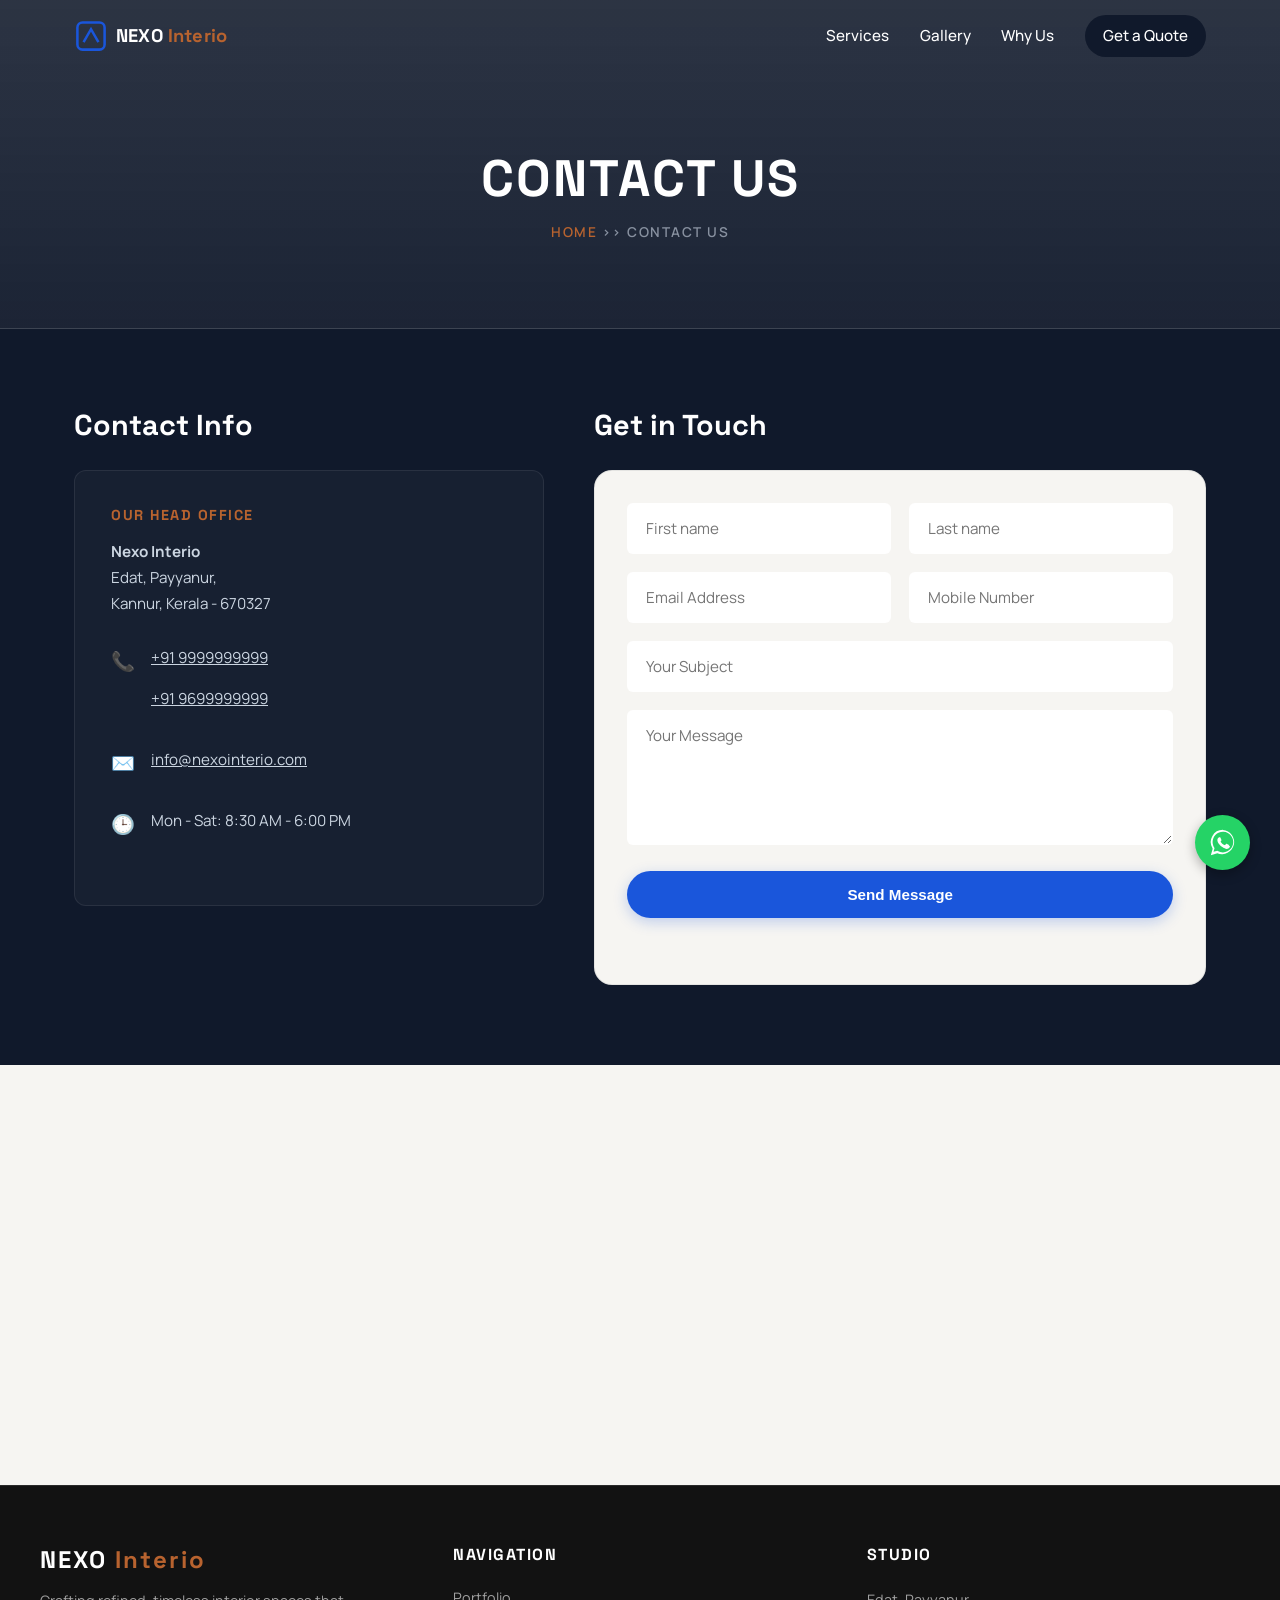
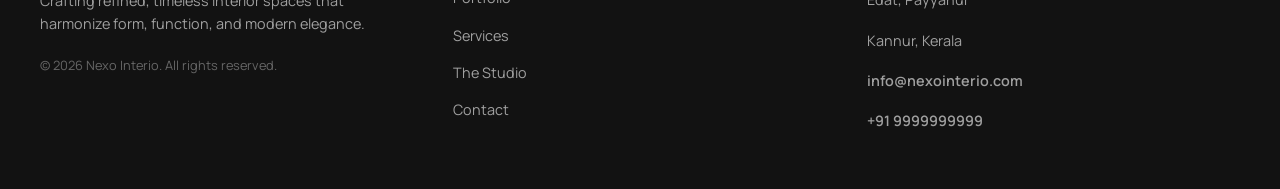
<file: contact.html>
<!DOCTYPE html>
<html lang="en">

<head>
    <meta charset="UTF-8">
    <meta name="viewport" content="width=device-width, initial-scale=1.0">
    <title>Contact Us | Nexo Interio Payyanur</title>
    <meta name="description"
        content="Contact Nexo Interio for modular kitchens, UPVC windows, and bathroom enclosures in Payyanur. Get a free quote today.">

    <link rel="preconnect" href="https://fonts.googleapis.com">
    <link rel="preconnect" href="https://fonts.gstatic.com" crossorigin>
    <link
        href="https://fonts.googleapis.com/css2?family=Archivo:wght@500;700;800&family=Inter:wght@400;500;600&display=swap"
        rel="stylesheet">
    <link rel="stylesheet" href="style.css">
</head>

<body>

    <!-- Site Header -->
    <header class="site-header" id="top">
        <div class="wrap header-inner">
            <a href="index.html" class="brand">
                <span class="brand-mark" aria-hidden="true">
                    <svg viewBox="0 0 40 40" width="34" height="34">
                        <rect x="4" y="4" width="32" height="32" rx="6" fill="none" stroke="currentColor"
                            stroke-width="3" />
                        <path d="M12 26 L20 12 L28 26" fill="none" stroke="currentColor" stroke-width="3"
                            stroke-linecap="square" />
                    </svg>
                </span>
                <span class="brand-word">NEXO <em>Interio</em></span>
            </a>

            <nav class="main-nav" id="mainNav">
                <a href="service.html">Services</a>

                <a href="gallery.html">Gallery</a>
                <a href="index.html#why">Why Us</a>
                <a href="index.html#contact" class="nav-cta">Get a Quote</a>
            </nav>

            <button class="nav-toggle" id="navToggle" aria-label="Open menu" aria-expanded="false">
                <span></span><span></span><span></span>
            </button>
        </div>
    </header>

    <!-- Page Hero Banner -->
    <section class="page-hero">
        <div class="wrap">
            <h1>CONTACT US</h1>
            <p class="breadcrumbs"><a href="index.html">HOME</a> &gt;&gt; <span>CONTACT US</span></p>
        </div>
    </section>

    <!-- Contact Info & Form Section -->
    <section class="contact-section">
        <div class="wrap contact-grid">

            <!-- Left Side: Contact Info -->
            <div class="contact-info reveal-left">
                <h2>Contact Info</h2>
                <div class="info-card">
                    <h3>OUR HEAD OFFICE</h3>
                    <p class="address">
                        <strong>Nexo Interio</strong><br>
                        Edat, Payyanur,<br>
                        Kannur, Kerala - 670327
                    </p>

                    <div class="info-item">
                        <span class="info-icon">📞</span>
                        <div>
                            <p><a href="tel:+919999999999">+91 9999999999</a></p>
                            <p><a href="tel:+919605215554">+91 9699999999</a></p>
                        </div>
                    </div>

                    <div class="info-item">
                        <span class="info-icon">✉️</span>
                        <p><a href="mailto:info@nexointerio.com">info@nexointerio.com</a></p>
                    </div>

                    <div class="info-item">
                        <span class="info-icon">🕒</span>
                        <p>Mon - Sat: 8:30 AM - 6:00 PM</p>
                    </div>
                </div>
            </div>

            <!-- Right Side: Contact Form -->
            <div class="contact-form-wrap reveal-right">
                <h2>Get in Touch</h2>
                <form class="contact-form" id="contactForm">
                    <div class="form-row">
                        <div class="form-group">
                            <input type="text" name="name" placeholder="First name" required>
                        </div>
                        <div class="form-group">
                            <input type="text" name="lastname" placeholder="Last name">
                        </div>
                    </div>

                    <div class="form-row">
                        <div class="form-group">
                            <input type="email" name="email" placeholder="Email Address">
                        </div>
                        <div class="form-group">
                            <input type="tel" name="phone" placeholder="Mobile Number" required>
                        </div>
                    </div>

                    <div class="form-group">
                        <input type="text" name="subject" placeholder="Your Subject">
                    </div>

                    <div class="form-group">
                        <textarea name="message" rows="5" placeholder="Your Message" required></textarea>
                    </div>

                    <button type="submit" class="btn btn-primary">Send Message</button>
                    <p class="form-note" id="formNote"></p>
                </form>
            </div>

        </div>
    </section>

    <!-- Google Map Section -->
    <section class="map-section">
        <iframe
            src="https://www.google.com/maps/embed?pb=!1m18!1m12!1m3!1d3902.392942158913!2d75.1983526!3d12.1002873!2m3!1f0!2f0!3f0!3m2!1i1024!2i768!4f13.1!3m3!1m2!1s0x3ba46cd5d6d9d1ab%3A0x8bb5c721b0722df!2sPayyanur%2C%20Kerala!5e0!3m2!1sen!2sin!4v1700000000000!5m2!1sen!2sin"
            width="100%" height="420" style="border:0;" allowfullscreen="" loading="lazy"
            referrerpolicy="no-referrer-when-downgrade">
        </iframe>
    </section>

    <!-- Site Footer -->
    <footer class="site-footer">
        <div class="footer-container">
            <div class="footer-col brand-col">
                <h3 class="footer-logo">NEXO <span>Interio</span></h3>
                <p class="brand-desc">Crafting refined, timeless interior spaces that harmonize form, function, and
                    modern elegance.</p>
                <p class="copyright">&copy; <span id="year"></span> Nexo Interio. All rights reserved.</p>
            </div>

            <div class="footer-col links-col">
                <h4 class="footer-title">Navigation</h4>
                <ul class="footer-links">
                    <li><a href="gallery.html">Portfolio</a></li>
                    <li><a href="service.html">Services</a></li>
                    <li><a href="index.html#about">The Studio</a></li>
                    <li><a href="contact.html">Contact</a></li>
                </ul>
            </div>

            <div class="footer-col contact-col">
                <h4 class="footer-title">Studio</h4>
                <address class="contact-details">
                    <p>Edat, Payyanur</p>
                    <p>Kannur, Kerala</p>
                    <p class="contact-link"><a href="mailto:info@nexointerio.com">info@nexointerio.com</a></p>
                    <p class="contact-link"><a href="tel:+919999999999">+91 9999999999</a></p>
                </address>
            </div>
        </div>
    </footer>

    <!-- Floating WhatsApp Button -->
    <a href="https://wa.me/919999999999?text=Hello!%20I%20would%20like%20to%20inquire%20about%20your%20services."
        class="whatsapp-float" target="_blank" rel="noopener noreferrer" aria-label="Chat on WhatsApp">
        <svg viewBox="0 0 32 32" class="whatsapp-icon">
            <path
                d="M16 2a13 13 0 0 0-11 20l-2 7 7-2a13 13 0 1 0 6-25zm0 24a11 11 0 0 1-5.6-1.5l-.4-.2-4.1 1.1 1.1-4-.3-.4A11 11 0 1 1 16 26zm6-8.2c-.3-.2-1.9-.9-2.2-1s-.5-.2-.7.2-.8 1-.9 1.2-.3.2-.6 0a8 8 0 0 1-2.4-1.5 8.9 8.9 0 0 1-1.7-2.1c-.2-.3 0-.5.2-.6l.4-.5a1.8 1.8 0 0 0 .2-.4.4.4 0 0 0 0-.4c-.1-.2-.7-1.7-1-2.3s-.5-.5-.7-.5h-.6a1.2 1.2 0 0 0-.9.4 3.7 3.7 0 0 0-1.1 2.7 6.4 6.4 0 0 0 1.3 3.4 14.6 14.6 0 0 0 5.6 5 18.7 18.7 0 0 0 1.9.7 4.6 4.6 0 0 0 2.1.1 3.4 3.4 0 0 0 2.2-1.6 2.8 2.8 0 0 0 .2-1.5c-.1-.1-.4-.2-.7-.3z" />
        </svg>
    </a>

    <script src="script.js"></script>
</body>

</html>
</file>
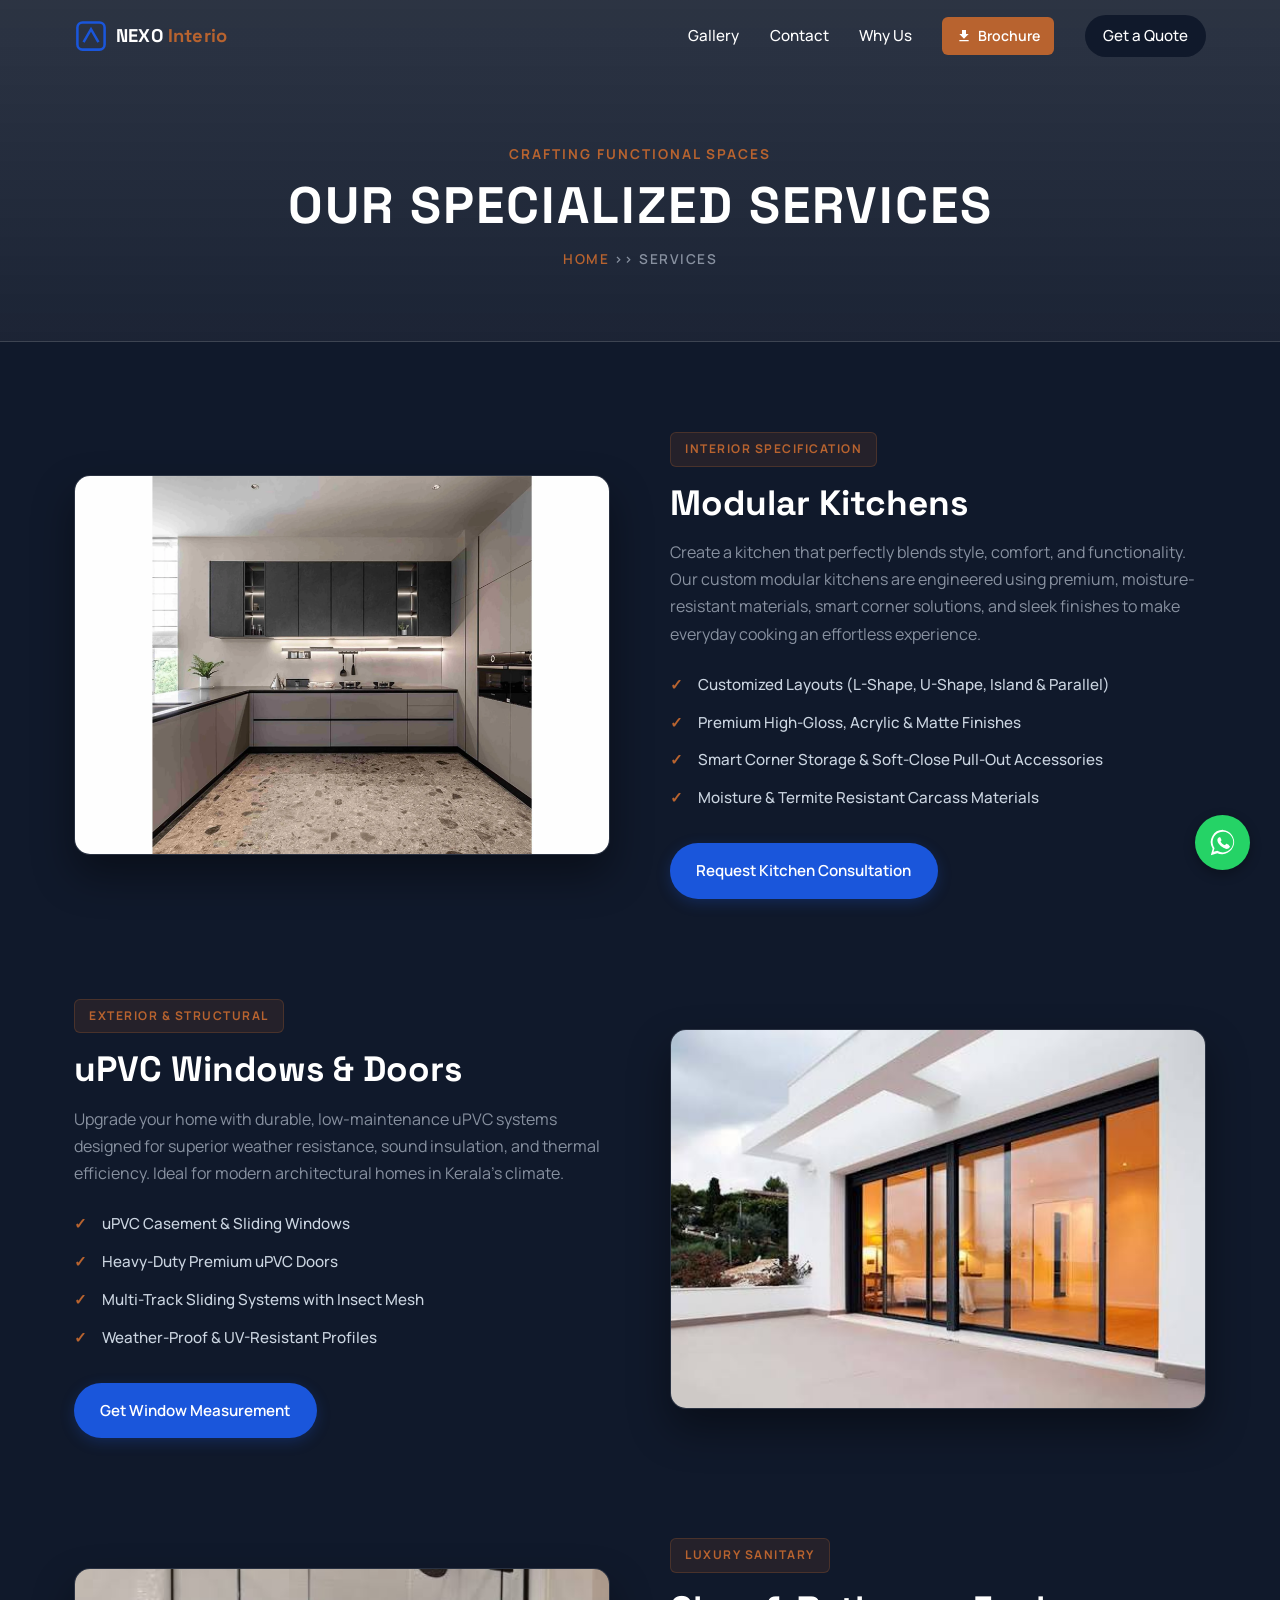
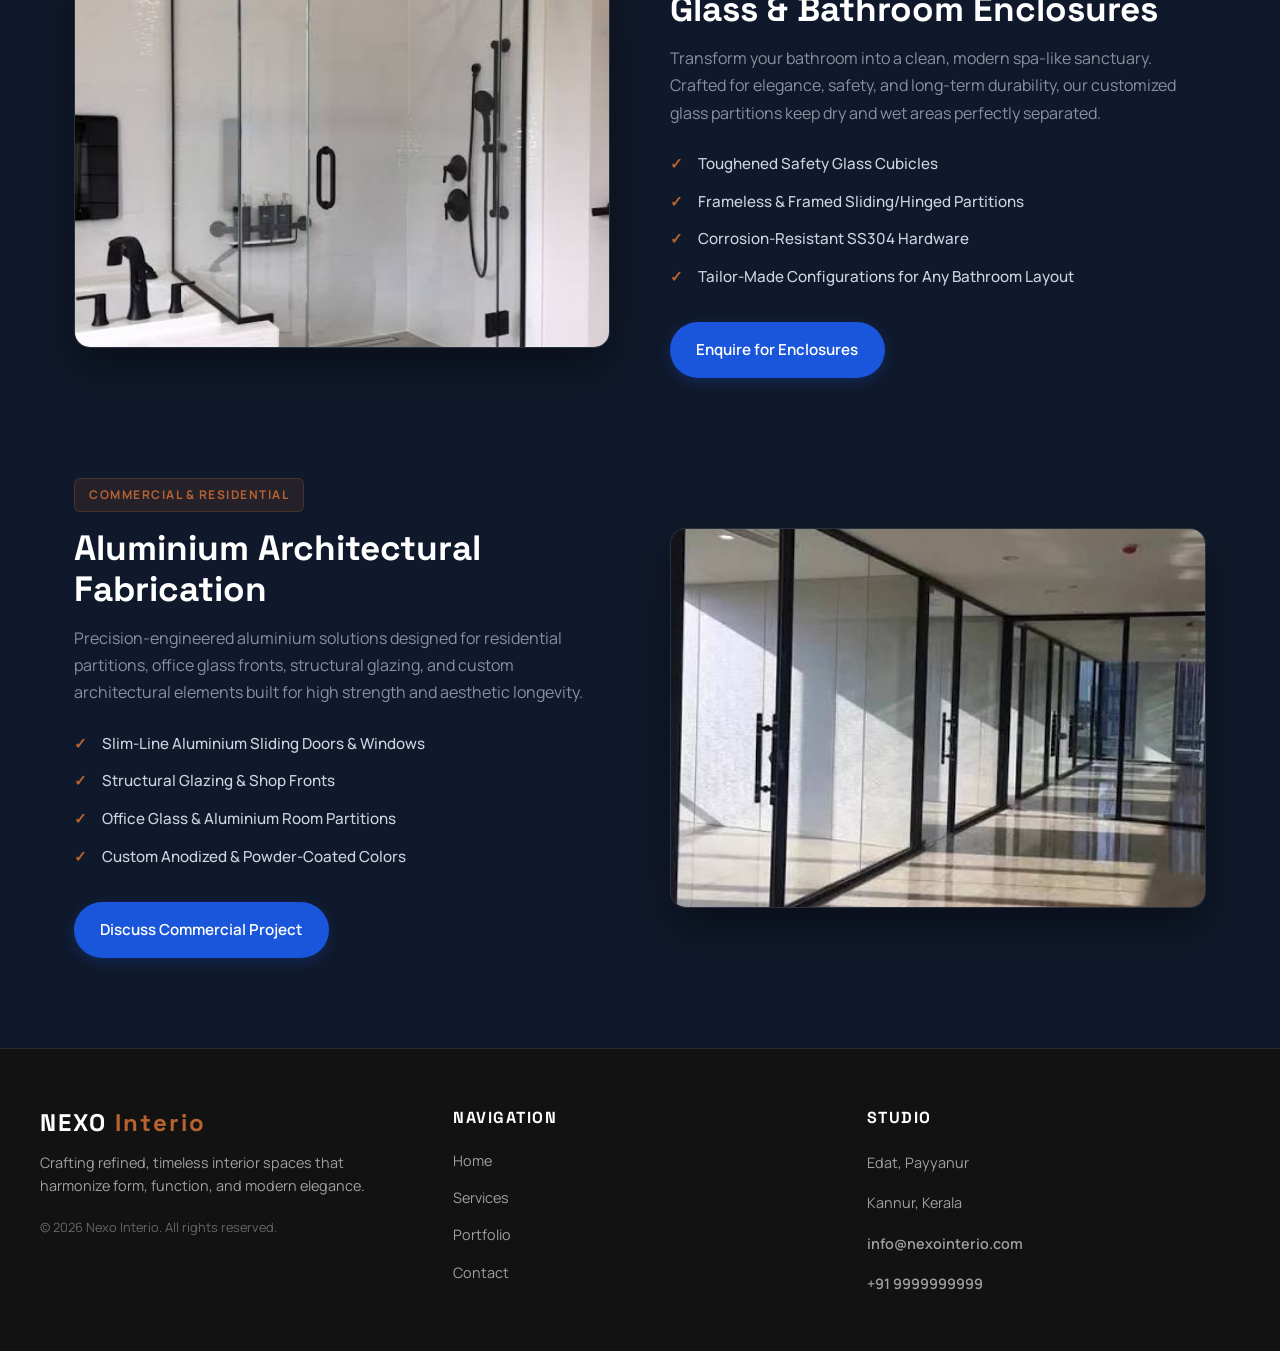
<file: service.html>
<!DOCTYPE html>
<html lang="en">

<head>
    <meta charset="UTF-8">
    <meta name="viewport" content="width=device-width, initial-scale=1.0">
    <title>Our Services | Nexo Interio Payyanur</title>
    <link rel="stylesheet" href="style.css">
    <link rel="preconnect" href="https://fonts.googleapis.com">
    <link rel="preconnect" href="https://fonts.gstatic.com" crossorigin>
    <link href="https://fonts.googleapis.com/css2?family=Plus+Jakarta+Sans:wght@400;500;600;700;800&display=swap"
        rel="stylesheet">
</head>



<!-- Header / Navbar -->

<body class="inner-page">

    <header class="site-header" id="top">
        <div class="wrap header-inner">
            <a href="index.html" class="brand">
                <span class="brand-mark" aria-hidden="true">
                    <svg viewBox="0 0 40 40" width="34" height="34">
                        <rect x="4" y="4" width="32" height="32" rx="6" fill="none" stroke="currentColor"
                            stroke-width="3" />
                        <path d="M12 26 L20 12 L28 26" fill="none" stroke="currentColor" stroke-width="3"
                            stroke-linecap="square" />
                    </svg>
                </span>
                <span class="brand-word">NEXO <em>Interio</em></span>
            </a>

            <nav class="main-nav" id="mainNav">
                <a href="gallery.html">Gallery</a>
                <a href="contact.html">Contact</a>
                <a href="index.html#why">Why Us</a>

                <a href="assets/images/brochure.jpg" download="Nexo-Interio-Brochure" class="nav-brochure">
                    <svg viewBox="0 0 24 24" width="16" height="16" fill="currentColor">
                        <path d="M19 9h-4V3H9v6H5l7 7 7-7zM5 18v2h14v-2H5z" />
                    </svg>
                    Brochure
                </a>

                <a href="index.html#contact" class="nav-cta">Get a Quote</a>
            </nav>

            <button class="nav-toggle" id="navToggle" aria-label="Open menu" aria-expanded="false">
                <span></span><span></span><span></span>
            </button>
        </div>
    </header>

    <!-- Hero Banner -->
    <section class="page-hero">
        <div class="wrap">
            <span class="sub-title">CRAFTING FUNCTIONAL SPACES</span>
            <h1>OUR SPECIALIZED SERVICES</h1>
            <div class="breadcrumbs">
                <a href="index.html">HOME</a> &gt;&gt; SERVICES
            </div>
        </div>
    </section>

    <!-- Services Section -->
    <section class="services-detail-section">
        <div class="wrap">

            <!-- Service 1: Modular Kitchens -->
            <div class="service-row">
                <div class="service-media">
                    <img src="assets/images/LKitchen.webp" alt="Modular Kitchen Designs" loading="lazy">
                </div>
                <div class="service-content">
                    <span class="service-badge">INTERIOR SPECIFICATION</span>
                    <h2>Modular Kitchens</h2>
                    <p>Create a kitchen that perfectly blends style, comfort, and functionality. Our custom modular
                        kitchens are engineered using premium, moisture-resistant materials, smart corner solutions,
                        and
                        sleek finishes to make everyday cooking an effortless experience.</p>
                    <ul class="service-features">
                        <li>Customized Layouts (L-Shape, U-Shape, Island & Parallel)</li>
                        <li>Premium High-Gloss, Acrylic & Matte Finishes</li>
                        <li>Smart Corner Storage & Soft-Close Pull-Out Accessories</li>
                        <li>Moisture & Termite Resistant Carcass Materials</li>
                    </ul>
                    <a href="index.html#contact" class="btn btn-primary">Request Kitchen Consultation</a>
                </div>
            </div>

            <!-- Service 2: uPVC Designs -->
            <div class="service-row reverse">
                <div class="service-media">
                    <img src="assets/images/Fab.jpeg" alt="uPVC Doors and Windows" loading="lazy">
                </div>
                <div class="service-content">
                    <span class="service-badge">EXTERIOR & STRUCTURAL</span>
                    <h2>uPVC Windows & Doors</h2>
                    <p>Upgrade your home with durable, low-maintenance uPVC systems designed for superior weather
                        resistance, sound insulation, and thermal efficiency. Ideal for modern architectural homes
                        in
                        Kerala's climate.</p>
                    <ul class="service-features">
                        <li>uPVC Casement & Sliding Windows</li>
                        <li>Heavy-Duty Premium uPVC Doors</li>
                        <li>Multi-Track Sliding Systems with Insect Mesh</li>
                        <li>Weather-Proof & UV-Resistant Profiles</li>
                    </ul>
                    <a href="index.html#contact" class="btn btn-primary">Get Window Measurement</a>
                </div>
            </div>

            <!-- Service 3: Bathroom Enclosures -->
            <div class="service-row">
                <div class="service-media">
                    <img src="assets/images/CUB.jpeg" alt="Glass Shower Enclosures" loading="lazy">
                </div>
                <div class="service-content">
                    <span class="service-badge">LUXURY SANITARY</span>
                    <h2>Glass & Bathroom Enclosures</h2>
                    <p>Transform your bathroom into a clean, modern spa-like sanctuary. Crafted for elegance,
                        safety,
                        and long-term durability, our customized glass partitions keep dry and wet areas perfectly
                        separated.</p>
                    <ul class="service-features">
                        <li>Toughened Safety Glass Cubicles</li>
                        <li>Frameless & Framed Sliding/Hinged Partitions</li>
                        <li>Corrosion-Resistant SS304 Hardware</li>
                        <li>Tailor-Made Configurations for Any Bathroom Layout</li>
                    </ul>
                    <a href="index.html#contact" class="btn btn-primary">Enquire for Enclosures</a>
                </div>
            </div>

            <!-- Service 4: Aluminium Fabrication -->
            <div class="service-row reverse">
                <div class="service-media">
                    <img src="assets/images/ALU.jpeg" alt="Aluminium Architectural Fabrication" loading="lazy">
                </div>
                <div class="service-content">
                    <span class="service-badge">COMMERCIAL & RESIDENTIAL</span>
                    <h2>Aluminium Architectural Fabrication</h2>
                    <p>Precision-engineered aluminium solutions designed for residential partitions, office glass
                        fronts, structural glazing, and custom architectural elements built for high strength and
                        aesthetic longevity.</p>
                    <ul class="service-features">
                        <li>Slim-Line Aluminium Sliding Doors & Windows</li>
                        <li>Structural Glazing & Shop Fronts</li>
                        <li>Office Glass & Aluminium Room Partitions</li>
                        <li>Custom Anodized & Powder-Coated Colors</li>
                    </ul>
                    <a href="index.html#contact" class="btn btn-primary">Discuss Commercial Project</a>
                </div>
            </div>

        </div>
    </section>

    <!-- Footer -->
    <footer class="site-footer">
        <div class="footer-container">
            <div class="footer-col brand-col">
                <h3 class="footer-logo">NEXO <span>Interio</span></h3>
                <p class="brand-desc">Crafting refined, timeless interior spaces that harmonize form, function, and
                    modern elegance.</p>
                <p class="copyright">&copy; <span id="year"></span> Nexo Interio. All rights reserved.</p>
            </div>

            <div class="footer-col links-col">
                <h4 class="footer-title">Navigation</h4>
                <ul class="footer-links">
                    <li><a href="index.html">Home</a></li>
                    <li><a href="service.html">Services</a></li>
                    <li><a href="gallery.html">Portfolio</a></li>
                    <li><a href="index.html#contact">Contact</a></li>
                </ul>
            </div>

            <div class="footer-col contact-col">
                <h4 class="footer-title">Studio</h4>
                <address class="contact-details">
                    <p>Edat, Payyanur</p>
                    <p>Kannur, Kerala</p>
                    <p class="contact-link"><a href="mailto:info@nexointerio.com">info@nexointerio.com</a></p>
                    <p class="contact-link"><a href="tel:+919999999999">+91 9999999999</a></p>
                </address>
            </div>
        </div>
    </footer>

    <a href="https://wa.me/919999999999?text=Hello!%20I%20would%20like%20to%20inquire%20about%20your%20services."
        class="whatsapp-float" target="_blank" rel="noopener noreferrer" aria-label="Chat on WhatsApp">
        <svg viewBox="0 0 32 32" class="whatsapp-icon">
            <path
                d="M16 2a13 13 0 0 0-11 20l-2 7 7-2a13 13 0 1 0 6-25zm0 24a11 11 0 0 1-5.6-1.5l-.4-.2-4.1 1.1 1.1-4-.3-.4A11 11 0 1 1 16 26zm6-8.2c-.3-.2-1.9-.9-2.2-1s-.5-.2-.7.2-.8 1-.9 1.2-.3.2-.6 0a8 8 0 0 1-2.4-1.5 8.9 8.9 0 0 1-1.7-2.1c-.2-.3 0-.5.2-.6l.4-.5a1.8 1.8 0 0 0 .2-.4.4.4 0 0 0 0-.4c-.1-.2-.7-1.7-1-2.3s-.5-.5-.7-.5h-.6a1.2 1.2 0 0 0-.9.4 3.7 3.7 0 0 0-1.1 2.7 6.4 6.4 0 0 0 1.3 3.4 14.6 14.6 0 0 0 5.6 5 18.7 18.7 0 0 0 1.9.7 4.6 4.6 0 0 0 2.1.1 3.4 3.4 0 0 0 2.2-1.6 2.8 2.8 0 0 0 .2-1.5c-.1-.1-.4-.2-.7-.3z" />
        </svg>
    </a>

    <script src="script.js"></script>
</body>

</html>
</file>
<file: style.css>
@import url("https://fonts.googleapis.com/css2?family=Space+Grotesk:wght@400;500;600;700&family=Manrope:wght@300;400;500;600;700;800&display=swap");

:root {
    --ink: #10192B;
    --ink-soft: #16223A;
    --blue: #1A56DB;
    --blue-deep: #0E2A66;
    --silver: #B9C1CC;
    --silver-dim: #8891A0;
    --paper: #F6F5F2;
    --copper: #B8632F;
    --copper-deep: #93501F;
    --whatsapp: #25D366;

    --font-display: "Space Grotesk", sans-serif;
    --font-body: "Manrope", sans-serif;

    --wrap: 1180px;
    --radius: 18px;
}

/* --- Reset & Global Base --- */
*,
*::before,
*::after {
    box-sizing: border-box;
}

html {
    scroll-behavior: smooth;
    overflow-x: hidden;
    max-width: 100%;
}

body {
    margin: 0;
    font-family: var(--font-body);
    color: var(--ink);
    background: var(--paper);
    line-height: 1.7;
    -webkit-font-smoothing: antialiased;
    text-rendering: optimizeLegibility;
    overflow-x: hidden;
    max-width: 100%;
}

img {
    max-width: 100%;
    display: block;
    height: auto;
}

a {
    color: inherit;
}

ul {
    margin: 0;
    padding: 0;
    list-style: none;
}

h1,
h2,
h3,
h4 {
    font-family: var(--font-display);
    line-height: 1.15;
    margin: 0 0 0.5em;
}

p {
    margin: 0 0 1em;
}

.wrap {
    max-width: var(--wrap);
    margin: 0 auto;
    padding: 0 24px;
    width: 100%;
}

section[id] {
    scroll-margin-top: 88px;
}

.header-inner>*,
.hero-actions>*,
.hero-stats>*,
.contact-details li {
    min-width: 0;
}

.eyebrow {
    text-transform: uppercase;
    letter-spacing: 0.12em;
    font-size: 0.78rem;
    font-weight: 600;
    color: var(--blue);
    margin-bottom: 0.6em;
}


.reveal {
    opacity: 0;
    transform: translateY(28px);
    transition: opacity 0.7s ease, transform 0.7s ease;
}

.reveal.is-visible,
.reveal.active {
    opacity: 1;
    transform: translateY(0);
}

.gallery-item.reveal {
    transition-delay: calc(var(--i, 0) * 60ms);
}

@keyframes fadeInUp {
    from {
        opacity: 0;
        transform: translateY(20px);
    }

    to {
        opacity: 1;
        transform: translateY(0);
    }
}

@media (prefers-reduced-motion: reduce) {
    html {
        scroll-behavior: auto;
    }

    * {
        animation: none !important;
        transition: none !important;
    }

    .reveal {
        opacity: 1 !important;
        transform: none !important;
    }
}


.btn {
    display: inline-flex;
    align-items: center;
    justify-content: center;
    gap: 0.5em;
    padding: 0.85em 1.6em;
    border-radius: 999px;
    font-weight: 600;
    font-size: 0.95rem;
    text-decoration: none;
    border: 2px solid transparent;
    cursor: pointer;
    transition: all 0.25s cubic-bezier(0.16, 1, 0.3, 1);
}

.btn:focus-visible {
    outline: 3px solid var(--copper);
    outline-offset: 2px;
}

.btn-primary {
    background: var(--blue);
    color: #fff;
    box-shadow: 0 4px 14px rgba(26, 86, 219, 0.25);
}

.btn-primary:hover {
    background: var(--blue-deep);
    transform: translateY(-2px);
    box-shadow: 0 6px 20px rgba(26, 86, 219, 0.4);
}

.btn-primary:active {
    transform: translateY(0);
}

.btn-ghost {
    border-color: rgba(255, 255, 255, 0.55);
    color: #fff;
}

.btn-ghost:hover {
    background: rgba(255, 255, 255, 0.12);
    transform: translateY(-2px);
}


.site-header {
    position: fixed;
    top: 0;
    left: 0;
    right: 0;
    z-index: 1000;
    background: transparent;
    border-bottom: 1px solid transparent;
    transition: background 0.3s ease, border-color 0.3s ease, backdrop-filter 0.3s ease;
}

.site-header .brand,
.site-header .main-nav a:not(.nav-cta) {
    color: #fff;
}

.site-header .nav-toggle span {
    background: #fff;
}

.site-header.is-scrolled {
    background: rgba(246, 245, 242, 0.92);
    backdrop-filter: blur(8px);
    border-bottom-color: rgba(16, 25, 43, 0.08);
}

.site-header.is-scrolled .brand,
.site-header.is-scrolled .main-nav a:not(.nav-cta) {
    color: var(--blue-deep);
}

.site-header.is-scrolled .nav-toggle span {
    background: var(--ink);
}

.header-inner {
    display: flex;
    align-items: center;
    justify-content: space-between;
    height: 72px;
}

.brand {
    display: flex;
    align-items: center;
    gap: 0.5em;
    text-decoration: none;
    color: var(--blue-deep);
    transition: transform 0.2s ease;
}

.brand:hover {
    transform: scale(1.02);
}

.brand-mark {
    display: flex;
    color: var(--blue);
}

.brand-word {
    font-family: var(--font-display);
    font-weight: 800;
    font-size: 1.15rem;
    letter-spacing: 0.01em;
}

.brand-word em {
    font-style: normal;
    color: var(--copper);
}

.main-nav {
    display: flex;
    align-items: center;
    gap: 2em;
    font-weight: 500;
    font-size: 0.95rem;
}

.main-nav a {
    text-decoration: none;
}

.main-nav a:not(.nav-cta) {
    position: relative;
}

.main-nav a:not(.nav-cta)::after {
    content: '';
    position: absolute;
    left: 0;
    right: 0;
    bottom: -6px;
    height: 2px;
    background: var(--copper);
    transform: scaleX(0);
    transform-origin: left;
    transition: transform 0.2s ease;
}

.main-nav a:not(.nav-cta):hover::after {
    transform: scaleX(1);
}

.nav-cta {
    background: var(--ink);
    color: #fff;
    padding: 0.55em 1.2em;
    border-radius: 999px;
    transition: background 0.2s ease, transform 0.2s ease;
}

.nav-cta:hover {
    background: var(--blue-deep);
    transform: translateY(-1px);
}

.nav-toggle {
    display: none;
    flex-direction: column;
    justify-content: center;
    gap: 5px;
    width: 40px;
    height: 40px;
    background: none;
    border: none;
    cursor: pointer;
}

.nav-toggle span {
    display: block;
    height: 2px;
    background: var(--ink);
    border-radius: 2px;
    transition: transform 0.2s ease, opacity 0.2s ease;
}

.nav-toggle[aria-expanded="true"] span:nth-child(1) {
    transform: translateY(7px) rotate(45deg);
}

.nav-toggle[aria-expanded="true"] span:nth-child(2) {
    opacity: 0;
}

.nav-toggle[aria-expanded="true"] span:nth-child(3) {
    transform: translateY(-7px) rotate(-45deg);
}


.hero {
    position: relative;
    min-height: 92vh;
    display: flex;
    flex-direction: column;
    justify-content: center;
    color: #fff;
    background-size: cover;
    background-position: center;
    overflow: hidden;
    padding: 140px 0 0;
}

.hero-overlay {
    position: absolute;
    inset: 0;
    background: linear-gradient(100deg,
            rgba(15, 20, 34, 0.93) 0%,
            rgba(15, 20, 34, 0.8) 42%,
            rgba(15, 20, 34, 0.38) 100%);
}

.hero-inner {
    position: relative;
    max-width: 700px;
    animation: fadeInUp 0.8s ease-out;
}

.hero .eyebrow {
    color: var(--silver);
}

.hero h1 {
    font-size: clamp(2.3rem, 6vw, 4rem);
    font-weight: 800;
    margin-bottom: 0.4em;
}

.hero h1 .accent {
    color: var(--copper);
}

.hero-sub {
    font-size: 1.08rem;
    color: rgba(255, 255, 255, 0.85);
    max-width: 52ch;
}

.hero-actions {
    display: flex;
    flex-wrap: wrap;
    gap: 1em;
    margin: 2em 0;
}

.hero-actions .btn-ghost {
    display: inline-flex;
    align-items: center;
    gap: 0.55em;
}

.hero-stats {
    position: relative;
    display: flex;
    gap: 0;
    margin-top: 64px;
    padding: 34px 24px;
    border-top: 1px solid rgba(255, 255, 255, 0.18);
}

.hero-stats>div {
    flex: 1;
    padding-left: 32px;

    padding-right: 32px;

    border-right: 1px solid rgba(255, 255, 255, 0.18);
}


.hero-stats>div:first-child {
    padding-left: 0;
}

.hero-stats>div:last-child {
    border-right: none;
}

.hero-stats h3 {
    font-size: clamp(1.5rem, 3vw, 2.1rem);
    color: #fff;
    margin: 0;
}

.hero-stats span {
    color: #cfd5df;
    font-size: 0.85rem;
}


.page-banner {
    padding: 120px 0 60px;
    background-color: #111111;
    color: #ffffff;
    text-align: center;
}

.page-banner h1 {
    font-size: 2.8rem;
    font-weight: 700;
    margin: 10px 0 15px;
}

.banner-sub {
    color: #a1a1a1;
    max-width: 600px;
    margin: 0 auto;
}

.section-heading {
    font-size: 2rem;
    font-weight: 700;
    margin-bottom: 30px;
    color: #111111;
}

.about {
    padding: 90px 0 70px;
}

.about-grid {
    display: grid;
    grid-template-columns: 1fr 1fr;
    gap: 3.5em;
    align-items: center;
}

.about-text h2 {
    font-size: clamp(1.6rem, 3vw, 2.1rem);
}

.about-photo {
    position: relative;
    border-radius: var(--radius);
    overflow: hidden;
}

.about-photo img {
    width: 100%;
    height: 420px;
    object-fit: cover;
    transition: transform 0.5s ease;
}

.about-photo:hover img {
    transform: scale(1.04);
}

.about-photo-cta {
    position: absolute;
    right: 20px;
    bottom: 20px;
    display: inline-flex;
    align-items: center;
    gap: 0.6em;
    background: rgba(16, 25, 43, 0.85);
    backdrop-filter: blur(4px);
    color: #fff;
    text-decoration: none;
    font-weight: 600;
    font-size: 0.85rem;
    letter-spacing: 0.04em;
    text-transform: uppercase;
    padding: 0.8em 1.3em;
    border-radius: 999px;
    transition: background 0.2s ease, transform 0.2s ease;
}

.about-photo-cta:hover {
    background: var(--copper);
    transform: translateY(-2px);
}

.play-icon {
    display: inline-flex;
    align-items: center;
    justify-content: center;
    width: 22px;
    height: 22px;
    border-radius: 50%;
    background: var(--copper);
}

.about-photo-cta:hover .play-icon {
    background: #fff;
    color: var(--copper);
}


.services {
    padding: 70px 0 30px;
    background: #fff;
}

.services h2 {
    font-size: clamp(1.6rem, 3vw, 2.1rem);
    max-width: 20ch;
}

.build-rows {
    margin-top: 2.5em;
    display: grid;
    gap: 90px;
}

.build-row {
    display: grid;
    grid-template-columns: 1.1fr 1fr;
    gap: 3.5em;
    align-items: center;
}

.build-row--reverse .build-photo {
    order: 2;
}

.build-row--reverse .build-text {
    order: 1;
}

.build-photo {
    border-radius: var(--radius);
    overflow: hidden;
}

.build-photo img {
    width: 100%;
    height: 360px;
    object-fit: cover;
    transition: transform 0.5s ease;
}

.build-photo:hover img {
    transform: scale(1.05);
}

.service-index {
    font-family: var(--font-display);
    font-weight: 800;
    font-size: 1.6rem;
    color: var(--silver);
    display: block;
    margin-bottom: 0.3em;
}

.build-text h3 {
    font-size: 1.5rem;
}

.build-text ul {
    margin: 1.2em 0 1.6em;
}

.build-text li {
    padding-left: 1.2em;
    position: relative;
    margin-bottom: 0.5em;
    font-size: 0.95rem;
    color: #3c4657;
}

.build-text li::before {
    content: '';
    position: absolute;
    left: 0;
    top: 0.55em;
    width: 6px;
    height: 6px;
    background: var(--copper);
    border-radius: 50%;
}

.build-cta {
    display: inline-block;
    font-weight: 600;
    font-size: 0.92rem;
    color: var(--blue);
    text-decoration: none;
    border-bottom: 2px solid transparent;
    transition: border-color 0.2s ease;
}

.build-cta:hover {
    border-color: var(--blue);
}


.why {
    padding: 80px 0;
    background: var(--ink);
    color: #fff;
}

.why-grid {
    display: grid;
    grid-template-columns: 1fr 1.3fr;
    gap: 3em;
}

.why h2 {
    font-size: clamp(1.6rem, 3vw, 2.1rem);
    max-width: 14ch;
}

.why-list {
    display: grid;
    grid-template-columns: repeat(2, 1fr);
    gap: 0.9em 2em;
}

.why-list li {
    padding-left: 1.3em;
    position: relative;
    font-weight: 500;
    transition: transform 0.2s ease;
}

.why-list li:hover {
    transform: translateX(4px);
    color: #fff;
}

.why-list li::before {
    content: '';
    position: absolute;
    left: 0;
    top: 0.5em;
    width: 8px;
    height: 2px;
    background: var(--copper);
}


.process {
    padding: 90px 0;
    background: #fff;
}

.process h2 {
    font-size: clamp(1.6rem, 3vw, 2.1rem);
    max-width: 22ch;
}

.process-list {
    margin-top: 2.5em;
    display: grid;
    gap: 0;
}

.process-list li {
    display: flex;
    gap: 1.6em;
    align-items: flex-start;
    padding: 1.6em 0;
    border-top: 1px solid rgba(16, 25, 43, 0.1);
    transition: background 0.2s ease, padding-left 0.2s ease;
}

.process-list li:hover {
    background: rgba(246, 245, 242, 0.5);
    padding-left: 10px;
}

.process-list li:last-child {
    border-bottom: 1px solid rgba(16, 25, 43, 0.1);
}

.process-num {
    font-family: var(--font-display);
    font-weight: 800;
    color: var(--blue);
    font-size: 1.4rem;
    min-width: 2.4ch;
}

.process-list h3 {
    font-size: 1.1rem;
    margin-bottom: 0.2em;
}

.process-list p {
    margin: 0;
    color: #3c4657;
}


.video-works-section {
    padding: 80px 0;
    background-color: #f9f9f9;
}

.video-grid {
    display: grid;
    grid-template-columns: repeat(2, 1fr);
    gap: 30px;
}

.video-card {
    background: #ffffff;
    border-radius: 8px;
    overflow: hidden;
    box-shadow: 0 4px 15px rgba(0, 0, 0, 0.05);
}

.video-wrapper {
    position: relative;
    padding-bottom: 56.25%;
    /* 16:9 Aspect Ratio */
    height: 0;
    background-color: #000;
}

.video-wrapper iframe,
.video-wrapper video {
    position: absolute;
    top: 0;
    left: 0;
    width: 100%;
    height: 100%;
    border: 0;
}

.video-info {
    padding: 15px 20px;
}

.video-info h3 {
    font-size: 1.1rem;
    margin-bottom: 5px;
    color: #111;
}

.video-info p {
    font-size: 0.9rem;
    color: #666;
}


.gallery,
.photo-gallery-section {
    padding: 80px 0;
    background: var(--paper);
}

.gallery h2 {
    font-size: clamp(1.6rem, 3vw, 2.1rem);
}

.gallery-grid {
    margin-top: 2em;
    display: grid;
    grid-template-columns: repeat(3, 1fr);
    gap: 14px;
}

.gallery-item {
    aspect-ratio: 4 / 3;
    border-radius: var(--radius);
    overflow: hidden;
    background: var(--silver);
}

.gallery-item img {
    width: 100%;
    height: 100%;
    object-fit: cover;
    transition: transform 0.4s ease;
}

.gallery-item:hover img {
    transform: scale(1.05);
}

.masonry-gallery {
    display: grid;
    grid-template-columns: repeat(auto-fill, minmax(300px, 1fr));
    gap: 20px;
}

.gallery-card {
    position: relative;
    border-radius: 8px;
    overflow: hidden;
    aspect-ratio: 4 / 3;
}

.gallery-card img {
    width: 100%;
    height: 100%;
    object-fit: cover;
    transition: transform 0.4s ease;
}

.gallery-card:hover img {
    transform: scale(1.05);
}

.gallery-overlay {
    position: absolute;
    inset: 0;
    background: linear-gradient(to top, rgba(0, 0, 0, 0.7) 0%, transparent 60%);
    display: flex;
    align-items: flex-end;
    padding: 20px;
    opacity: 0;
    transition: opacity 0.3s ease;
}

.gallery-overlay span {
    color: #fff;
    font-weight: 600;
    font-size: 0.95rem;
}

.gallery-card:hover .gallery-overlay {
    opacity: 1;
}


.contact {
    padding: 90px 0;
    background: #fff;
}

.contact-grid {
    display: grid;
    grid-template-columns: 1fr 1fr;
    gap: 3.5em;
}

.contact-text h2 {
    font-size: clamp(1.6rem, 3vw, 2.1rem);
}

.contact-details {
    margin-top: 1.6em;
}

.contact-details li {
    margin-bottom: 0.6em;
}

.contact-details a {
    text-decoration: none;
    color: var(--blue);
    font-weight: 600;
}

.contact-form {
    display: grid;
    gap: 1.1em;
    background: var(--paper);
    padding: 2em;
    border-radius: var(--radius);
    border: 1px solid rgba(16, 25, 43, 0.08);
}

.contact-form label {
    display: grid;
    gap: 0.4em;
    font-size: 0.9rem;
    font-weight: 600;
    color: var(--ink);
}

.contact-form input,
.contact-form select,
.contact-form textarea {
    font-family: var(--font-body);
    font-size: 0.95rem;
    padding: 0.7em 0.9em;
    border-radius: 8px;
    border: 1px solid rgba(16, 25, 43, 0.18);
    background: #fff;
    color: var(--ink);
    resize: vertical;
    transition: border-color 0.2s ease, box-shadow 0.2s ease;
}

.contact-form input:focus,
.contact-form select:focus,
.contact-form textarea:focus {
    outline: none;
    border-color: var(--blue);
    box-shadow: 0 0 0 3px rgba(26, 86, 219, 0.15);
}

.form-note {
    font-size: 0.85rem;
    color: var(--blue-deep);
    min-height: 1.2em;
    margin: 0;
}


.associates-section {
    background-color: #ffffff;
    padding: 60px 20px 80px;
    text-align: center;
}

.associates-container {
    max-width: 1200px;
    margin: 0 auto;
}

.associates-title {
    font-size: 2.2rem;
    font-weight: 700;
    color: #111111;
    margin-bottom: 45px;
    letter-spacing: -0.5px;
}

.associates-grid {
    display: grid;
    grid-template-columns: repeat(auto-fit, minmax(160px, 1fr));
    gap: 30px 40px;
    align-items: center;
    justify-items: center;
}

.partner-card {
    width: 100%;
    max-width: 160px;
    height: 80px;
    display: flex;
    align-items: center;
    justify-content: center;
    padding: 10px;
}

.partner-card img {
    max-width: 100%;
    max-height: 100%;
    object-fit: contain;
    filter: grayscale(100%) opacity(0.8);
    transition: filter 0.3s ease, transform 0.3s ease;
}

.partner-card img:hover {
    filter: grayscale(0%) opacity(1);
    transform: scale(1.05);
}


.site-footer {
    background-color: #121212;
    color: #e0e0e0;
    font-family: var(--font-body);
    padding: 60px 20px 40px;
    border-top: 1px solid rgba(255, 255, 255, 0.1);
}

.footer-container {
    max-width: 1200px;
    margin: 0 auto;
    display: flex;
    flex-wrap: wrap;
    justify-content: space-between;
    gap: 40px;
}

.footer-col {
    flex: 1 1 250px;
}

.footer-logo {
    font-size: 1.5rem;
    letter-spacing: 2px;
    margin-bottom: 15px;
    color: #ffffff;
}

.footer-logo span {
    color: var(--copper);
}

.brand-desc {
    font-size: 0.9rem;
    line-height: 1.6;
    color: #a0a0a0;
    margin-bottom: 20px;
}

.copyright {
    font-size: 0.8rem;
    color: #666666;
}

.footer-title {
    font-size: 1rem;
    letter-spacing: 1.5px;
    text-transform: uppercase;
    margin-bottom: 20px;
    color: #ffffff;
}

.footer-links {
    list-style: none;
    padding: 0;
    margin: 0;
}

.footer-links li {
    margin-bottom: 10px;
}

.footer-links a,
.contact-link a {
    color: #a0a0a0;
    text-decoration: none;
    font-size: 0.9rem;
    transition: color 0.3s ease;
}

.footer-links a:hover,
.contact-link a:hover {
    color: var(--copper);
}

.contact-details {
    font-style: normal;
    font-size: 0.9rem;
    line-height: 1.8;
    color: #a0a0a0;
}


.whatsapp-float {
    position: fixed;
    bottom: 30px;
    right: 30px;
    width: 55px;
    height: 55px;
    background-color: var(--whatsapp);
    color: #ffffff;
    border-radius: 50%;
    display: flex;
    align-items: center;
    justify-content: center;
    box-shadow: 0 4px 12px rgba(0, 0, 0, 0.3);
    z-index: 1000;
    transition: transform 0.3s ease, box-shadow 0.3s ease;
}

.whatsapp-float:hover {
    transform: translateY(-5px);
    box-shadow: 0 6px 16px rgba(0, 0, 0, 0.4);
}

.whatsapp-icon {
    width: 30px;
    height: 30px;
    fill: #ffffff;
}

@media (max-width: 900px) {

    .about-grid,
    .why-grid,
    .contact-grid {
        grid-template-columns: 1fr;
        gap: 2em;
    }

    .build-row {
        grid-template-columns: 1fr;
        gap: 1.6em;
    }

    .build-row--reverse .build-photo,
    .build-row--reverse .build-text {
        order: initial;
    }

    .build-photo img {
        height: 280px;
    }

    .build-rows {
        gap: 56px;
    }

    .why-list {
        grid-template-columns: 1fr;
    }

    .gallery-grid {
        grid-template-columns: 1fr 1fr;
    }
}

@media (max-width: 768px) {
    .associates-grid {
        grid-template-columns: repeat(3, 1fr);
        gap: 20px;
    }

    .video-grid {
        grid-template-columns: 1fr;
    }

    .whatsapp-float {
        bottom: 20px;
        right: 20px;
        width: 50px;
        height: 50px;
    }

    .whatsapp-icon {
        width: 26px;
        height: 26px;
    }
}

@media (max-width: 700px) {
    .wrap {
        padding: 0 16px;
    }

    .main-nav {
        position: absolute;
        top: 72px;
        left: 0;
        right: 0;
        background: var(--paper);
        flex-direction: column;
        align-items: flex-start;
        gap: 0;
        padding: 0 20px;
        max-height: 0;
        overflow: hidden;
        border-bottom: 1px solid rgba(16, 25, 43, 0.08);
        transition: max-height 0.3s cubic-bezier(0.16, 1, 0.3, 1), padding 0.3s ease;
    }

    .main-nav.open {
        max-height: 340px;
        padding: 16px 20px 24px;
        background: var(--paper);
    }

    .main-nav.open a {
        color: var(--ink) !important;
    }

    .main-nav a {
        padding: 0.7em 0;
        width: 100%;
        border-bottom: 1px solid rgba(16, 25, 43, 0.05);
    }

    .nav-cta {
        margin-top: 0.8em;
        text-align: center;
        border-bottom: none;
    }

    .nav-toggle {
        display: flex;
    }

    .hero {
        min-height: auto;
        padding: 110px 0 0;
    }

    .hero-stats {
        flex-direction: column;
        gap: 20px;
        margin-top: 40px;
        padding: 24px 20px;
    }

    .hero-stats>div {
        padding-right: 0;
        padding-bottom: 16px;
        border-right: none;
        border-bottom: 1px solid rgba(255, 255, 255, 0.18);
    }

    .hero-stats>div:last-child {
        border-bottom: none;
        padding-bottom: 0;
    }

    .about,
    .services,
    .why,
    .process,
    .gallery,
    .photo-gallery-section,
    .contact {
        padding: 50px 0;
    }

    .about-photo img {
        height: 260px;
    }

    .contact-form {
        padding: 1.25em;
    }
}

@media (max-width: 480px) {
    .gallery-grid {
        grid-template-columns: 1fr;
    }

    .hero-actions {
        flex-direction: column;
    }

    .btn {
        width: 100%;
    }

    .associates-grid {
        grid-template-columns: repeat(2, 1fr);
    }
}


.reveal {
    opacity: 0;
    transform: translateY(45px);
    transition: opacity 1s cubic-bezier(0.16, 1, 0.3, 1),
        transform 1s cubic-bezier(0.16, 1, 0.3, 1);
}

.reveal-left {
    opacity: 0;
    transform: translateX(-60px);
    transition: opacity 1.1s cubic-bezier(0.16, 1, 0.3, 1),
        transform 1.1s cubic-bezier(0.16, 1, 0.3, 1);
}

.reveal-right {
    opacity: 0;
    transform: translateX(60px);
    transition: opacity 1.1s cubic-bezier(0.16, 1, 0.3, 1),
        transform 1.1s cubic-bezier(0.16, 1, 0.3, 1);
}


.reveal.is-visible,
.reveal-left.is-visible,
.reveal-right.is-visible {
    opacity: 1;
    transform: translate(0, 0);
}


.gallery-item,
.why-list li,
.process-list li,
.partner-card,
.hero-stats>div {
    transition-delay: calc(var(--i, 0) * 0.12s);
}

.process-list li {
    opacity: 0;
    transform: translateX(-30px);
    transition: opacity 0.8s cubic-bezier(0.16, 1, 0.3, 1),
        transform 0.8s cubic-bezier(0.16, 1, 0.3, 1),
        background-color 0.3s ease;

    transition-delay: calc(var(--i, 0) * 0.15s);
}


.process-list li.is-visible {
    opacity: 1;
    transform: translateX(0);
}


.process-list li .process-num {
    transition: transform 0.3s ease, color 0.3s ease;
}


.process-list li:hover {
    transform: translateX(8px);
}

.process-list li:hover .process-num {
    transform: scale(1.15);
}

/* Why Us Section */
.why {
    background-color: var(--ink);
    color: #ffffff;
    padding: 110px 0;
}

.why-header {
    text-align: left;
    max-width: 680px;
    margin: 0 0 60px 0;
}

.why-header .eyebrow {
    color: var(--copper);
    margin-bottom: 12px;
}

.why-header h2 {
    font-size: 2.5rem;
    font-weight: 700;
    line-height: 1.25;
    margin-bottom: 16px;
    color: #ffffff;
}

.why-intro {
    color: var(--silver-dim);
    font-size: 1.05rem;
    line-height: 1.6;
}

.why-grid {
    display: grid;
    grid-template-columns: repeat(auto-fit, minmax(320px, 1fr));
    gap: 28px;
}

.why-card {
    background: rgba(255, 255, 255, 0.03);
    border: 1px solid rgba(255, 255, 255, 0.08);
    border-radius: 12px;
    padding: 36px 30px;
    transition: transform 0.4s cubic-bezier(0.16, 1, 0.3, 1),
        border-color 0.4s ease,
        background-color 0.4s ease,
        box-shadow 0.4s ease;
}

.why-card:hover {
    transform: translateY(-8px);
    background: rgba(255, 255, 255, 0.06);
    border-color: rgba(184, 99, 47, 0.4);
    box-shadow: 0 16px 32px rgba(0, 0, 0, 0.25);
}

.why-icon {
    width: 52px;
    height: 52px;
    border-radius: 10px;
    background: rgba(184, 99, 47, 0.12);
    color: var(--copper);
    display: flex;
    align-items: center;
    justify-content: center;
    margin-bottom: 24px;
    transition: transform 0.3s ease, background 0.3s ease;
}

.why-card:hover .why-icon {
    transform: scale(1.08);
    background: rgba(184, 99, 47, 0.22);
}

.why-card h3 {
    font-size: 1.2rem;
    font-weight: 700;
    margin-bottom: 12px;
    color: #ffffff;
}

.why-card p {
    color: var(--silver-dim);
    font-size: 0.95rem;
    line-height: 1.6;
    margin: 0;
}


.why-cta-banner {
    margin-top: 56px;
    padding: 36px 40px;
    background: linear-gradient(135deg, rgba(22, 34, 58, 0.7) 0%, rgba(16, 25, 43, 0.9) 100%);
    border: 1px solid rgba(184, 99, 47, 0.25);
    border-radius: 16px;
    display: flex;
    align-items: center;
    justify-content: space-between;
    gap: 24px;
    backdrop-filter: blur(8px);
}

.cta-banner-content h3 {
    font-size: 1.4rem;
    font-weight: 700;
    color: #ffffff;
    margin-bottom: 6px;
}

.cta-banner-content p {
    color: var(--silver-dim);
    font-size: 0.95rem;
    margin: 0;
}


.btn-call-pulse {
    display: inline-flex;
    align-items: center;
    gap: 10px;
    padding: 14px 26px;
    background-color: var(--copper);
    color: #ffffff;
    font-weight: 600;
    font-size: 0.95rem;
    text-decoration: none;
    border-radius: 8px;
    white-space: nowrap;
    position: relative;
    animation: pulse-glow 2s infinite;
    transition: transform 0.3s ease, background-color 0.3s ease, box-shadow 0.3s ease;
}

.btn-call-pulse:hover {
    background-color: var(--copper-deep);
    transform: translateY(-2px);
    animation: none;

    box-shadow: 0 10px 20px -5px rgba(184, 99, 47, 0.5);
}

.btn-call-pulse svg {
    transition: transform 0.3s ease;
}

.btn-call-pulse:hover svg {
    transform: translateX(4px);
}


@keyframes pulse-glow {
    0% {
        box-shadow: 0 0 0 0 rgba(184, 99, 47, 0.6);
    }

    70% {
        box-shadow: 0 0 0 14px rgba(184, 99, 47, 0);
    }

    100% {
        box-shadow: 0 0 0 0 rgba(184, 99, 47, 0);
    }
}


@media (max-width: 768px) {
    .why-cta-banner {
        flex-direction: column;
        text-align: center;
        padding: 28px 20px;
    }

    .btn-call-pulse {
        width: 100%;
        justify-content: center;
    }
}


.contact-section {
    background-color: var(--ink);
    padding: 80px 0;
}

.contact-grid {
    display: grid;
    grid-template-columns: 1fr 1.3fr;
    gap: 50px;
}


.contact-info h2,
.contact-form-wrap h2 {
    font-size: 1.8rem;
    font-weight: 700;
    color: #ffffff;
    margin-bottom: 28px;
}

.info-card {
    background: rgba(255, 255, 255, 0.03);
    border: 1px solid rgba(255, 255, 255, 0.08);
    border-radius: 12px;
    padding: 36px;
}

.info-card h3 {
    font-size: 0.9rem;
    color: var(--copper);
    letter-spacing: 1.5px;
    margin-bottom: 16px;
}

.info-card .address {
    color: #cbd5e1;
    line-height: 1.7;
    margin-bottom: 28px;
    font-size: 0.95rem;
}

.info-item {
    display: flex;
    align-items: flex-start;
    gap: 16px;
    margin-bottom: 20px;
    color: #cbd5e1;
    font-size: 0.95rem;
}

.info-icon {
    font-size: 1.2rem;
}

.contact-form {
    display: flex;
    flex-direction: column;
    gap: 18px;
}

.form-row {
    display: grid;
    grid-template-columns: 1fr 1fr;
    gap: 18px;
}

.form-group input,
.form-group textarea {
    width: 100%;
    padding: 14px 18px;
    background: #ffffff;
    border: 1px solid transparent;
    border-radius: 6px;
    color: var(--ink);
    font-size: 0.95rem;
    outline: none;
    transition: border-color 0.3s ease, box-shadow 0.3s ease;
}

.form-group input:focus,
.form-group textarea:focus {
    border-color: var(--copper);
    box-shadow: 0 0 0 3px rgba(184, 99, 47, 0.25);
}

.btn-submit {
    display: inline-flex;
    align-items: center;
    justify-content: center;
    gap: 10px;
    padding: 15px 32px;
    background-color: var(--copper);
    color: #ffffff;
    font-weight: 600;
    font-size: 0.95rem;
    border: none;
    border-radius: 6px;
    cursor: pointer;
    transition: background-color 0.3s ease, transform 0.2s ease;
    align-self: flex-start;
}

.btn-submit:hover {
    background-color: var(--copper-deep);
    transform: translateY(-2px);
}

.map-section {
    line-height: 0;
    filter: grayscale(20%) invert(90%) hue-rotate(180deg);
    opacity: 0.9;
    transition: filter 0.3s ease, opacity 0.3s ease;
}

.map-section:hover {
    filter: none;
    opacity: 1;
}


@media (max-width: 868px) {
    .contact-grid {
        grid-template-columns: 1fr;
    }

    .form-row {
        grid-template-columns: 1fr;
    }

    .btn-submit {
        width: 100%;
    }
}


.video-works-section {
    padding: 80px 0;
    background-color: #f9f9f9;
}

.video-grid {
    display: grid;
    grid-template-columns: repeat(2, 1fr);
    gap: 30px;
}

.video-card {
    background: #ffffff;
    border-radius: 8px;
    overflow: hidden;
    box-shadow: 0 4px 15px rgba(0, 0, 0, 0.05);
}

.video-wrapper {
    position: relative;
    padding-bottom: 56.25%;
    height: 0;
    background-color: #000;
}

.video-wrapper iframe {
    position: absolute;
    top: 0;
    left: 0;
    width: 100%;
    height: 100%;
    border: 0;
}

.video-info {
    padding: 15px 20px;
}

.video-info h3 {
    font-size: 1.1rem;
    margin-bottom: 5px;
    color: #111;
}

.video-info p {
    font-size: 0.9rem;
    color: #666;
}


.photo-gallery-section {
    padding: 80px 0;
    background: #f4f5f7;
}

.gallery-grid-custom {
    display: grid;
    grid-template-columns: repeat(3, 1fr);
    gap: 24px;
}

.gallery-card {
    position: relative;
    border-radius: 12px;
    overflow: hidden;
    height: 280px;
    cursor: pointer;
    box-shadow: 0 8px 20px rgba(0, 0, 0, 0.06);
    transition: transform 0.35s ease, box-shadow 0.35s ease;
}

.gallery-card img {
    width: 100%;
    height: 100%;
    object-fit: cover;
    transition: transform 0.5s ease;
}

.gallery-card:hover {
    transform: translateY(-6px);
    box-shadow: 0 16px 30px rgba(0, 0, 0, 0.15);
}

.gallery-card:hover img {
    transform: scale(1.08);
}

.gallery-overlay {
    position: absolute;
    inset: 0;
    background: linear-gradient(to top, rgba(16, 25, 43, 0.85) 0%, rgba(16, 25, 43, 0.2) 60%, transparent 100%);
    display: flex;
    flex-direction: column;
    justify-content: flex-end;
    padding: 20px;
    opacity: 0;
    transition: opacity 0.3s ease;
}

.gallery-overlay span {
    color: #ffffff;
    font-weight: 600;
    font-size: 1.05rem;
}

.gallery-overlay .zoom-hint {
    font-size: 0.82rem;
    color: var(--silver-dim);
    margin-top: 4px;
    font-weight: 500;
}

.gallery-card:hover .gallery-overlay {
    opacity: 1;
}


.lightbox-modal {
    position: fixed;
    inset: 0;
    z-index: 2000;
    background: rgba(10, 15, 26, 0.92);
    backdrop-filter: blur(8px);
    display: flex;
    align-items: center;
    justify-content: center;
    opacity: 0;
    pointer-events: none;
    transition: opacity 0.3s ease;
}

.lightbox-modal.active {
    opacity: 1;
    pointer-events: auto;
}

.lightbox-content {
    max-width: 90vw;
    max-height: 85vh;
    text-align: center;
}

.lightbox-content img {
    max-width: 90vw;
    max-height: 75vh;
    border-radius: 8px;
    box-shadow: 0 20px 40px rgba(0, 0, 0, 0.5);
    object-fit: contain;
    transform: scale(0.9);
    transition: transform 0.3s ease;
}

.lightbox-modal.active .lightbox-content img {
    transform: scale(1);
}

.lightbox-content p {
    color: #ffffff;
    margin-top: 15px;
    font-size: 1.1rem;
    font-weight: 600;
}

.lightbox-close {
    position: absolute;
    top: 25px;
    right: 35px;
    font-size: 2.5rem;
    color: #ffffff;
    cursor: pointer;
    line-height: 1;
    transition: color 0.2s ease;
}

.lightbox-close:hover {
    color: var(--copper);
}




@media (max-width: 900px) {
    .gallery-grid-custom {
        grid-template-columns: repeat(2, 1fr);
    }
}

@media (max-width: 480px) {
    .gallery-grid-custom {
        grid-template-columns: 1fr;
    }
}


.nav-brochure {
    display: inline-flex;
    align-items: center;
    gap: 0.4em;
    background: var(--copper);
    color: #ffffff !important;
    padding: 0.5em 1em;
    border-radius: 6px;
    font-size: 0.88rem;
    font-weight: 600;
    text-decoration: none;
    transition: background 0.2s ease, transform 0.2s ease;
}

.nav-brochure:hover {
    background: var(--copper-deep);
    transform: translateY(-1px);
}

.site-header.is-scrolled .nav-brochure {
    color: #ffffff !important;
}


.brochure-section {
    padding: 70px 0;
    background-color: #ffffff;
    border-top: 1px solid rgba(16, 25, 43, 0.08);
}

.brochure-header {
    text-align: center;
    max-width: 600px;
    margin: 0 auto 40px;
}

.brochure-header p {
    color: #64748b;
    font-size: 1rem;
}

.brochure-grid {
    display: grid;
    grid-template-columns: repeat(2, 1fr);
    gap: 30px;
    max-width: 900px;
    margin: 0 auto;
}

.brochure-card {
    height: 320px;
    border: 1px solid rgba(0, 0, 0, 0.08);
}

.brochure-actions {
    text-align: center;
    margin-top: 35px;
}


@media (max-width: 768px) {
    .brochure-grid {
        grid-template-columns: 1fr;
    }

    .brochure-card {
        height: 250px;
    }
}

.see-more-container {
    text-align: center;
    margin-top: 45px;
}

.btn-see-more {
    display: inline-flex;
    align-items: center;
    gap: 10px;
    padding: 12px 28px;
    background-color: transparent;
    color: var(--ink-soft);
    border: 2px solid var(--ink-soft);
    border-radius: 6px;
    font-weight: 600;
    font-size: 0.95rem;
    text-decoration: none;
    transition: all 0.3s ease;
}

.btn-see-more:hover {
    background-color: var(--ink-soft);
    color: #ffffff;
    transform: translateY(-2px);
}

.btn-see-more svg {
    transition: transform 0.3s ease;
}

.btn-see-more:hover svg {
    transform: translateX(4px);
}





/* --- Services Page Dark Theme & Layout --- */

/* Page Hero Banner */
.page-hero {
    position: relative;
    padding: 140px 0 70px;
    background: linear-gradient(rgba(16, 25, 43, 0.88), rgba(16, 25, 43, 0.95)),
        url('https://images.unsplash.com/photo-1618221195710-dd6b41faaea6?auto=format&fit=crop&w=1600&q=80') center/cover no-repeat;
    text-align: center;
    border-bottom: 1px solid rgba(255, 255, 255, 0.08);
}

.page-hero h1 {
    font-size: clamp(2.2rem, 5vw, 3.2rem);
    font-weight: 800;
    color: #ffffff;
    letter-spacing: 2px;
    margin: 10px 0 12px;
}

.page-hero .sub-title {
    color: var(--copper);
    font-size: 0.85rem;
    font-weight: 700;
    letter-spacing: 2px;
    text-transform: uppercase;
}

.page-hero .breadcrumbs {
    font-size: 0.85rem;
    color: var(--silver-dim);
    letter-spacing: 1.5px;
    font-weight: 600;
}

.page-hero .breadcrumbs a {
    color: var(--copper);
    text-decoration: none;
}

/* Main Container Section */
.services-detail-section {
    padding: 90px 0;
    background-color: var(--ink);
    color: #ffffff;
}

/* Alternating Row Layout */
.service-row {
    display: grid;
    grid-template-columns: 1fr 1fr;
    gap: 60px;
    align-items: center;
    margin-bottom: 100px;
}

.service-row:last-child {
    margin-bottom: 0;
}

.service-row.reverse .service-media {
    order: 2;
}

.service-row.reverse .service-content {
    order: 1;
}

/* Media Cards */
.service-media {
    width: 100%;
    height: 380px;
    border-radius: 16px;
    overflow: hidden;
    background-color: rgba(255, 255, 255, 0.03);
    border: 1px solid rgba(255, 255, 255, 0.08);
    box-shadow: 0 20px 40px rgba(0, 0, 0, 0.4);
}

.service-media img {
    width: 100%;
    height: 100%;
    object-fit: cover;
    display: block;
    transition: transform 0.5s ease;
}

.service-media:hover img {
    transform: scale(1.04);
}

/* Typography & Content Elements */
.service-badge {
    display: inline-block;
    font-size: 0.75rem;
    font-weight: 700;
    letter-spacing: 1.5px;
    color: var(--copper);
    background: rgba(184, 99, 47, 0.12);
    border: 1px solid rgba(184, 99, 47, 0.25);
    padding: 6px 14px;
    border-radius: 6px;
    margin-bottom: 16px;
}

.service-content h2 {
    font-size: 2.2rem;
    font-weight: 700;
    color: #ffffff;
    margin-bottom: 16px;
}

.service-content p {
    color: var(--silver-dim);
    font-size: 1rem;
    line-height: 1.7;
    margin-bottom: 24px;
}

.service-features {
    list-style: none;
    padding: 0;
    margin: 0 0 32px 0;
}

.service-features li {
    position: relative;
    padding-left: 28px;
    margin-bottom: 12px;
    color: #cbd5e1;
    font-size: 0.95rem;
    font-weight: 500;
}

.service-features li::before {
    content: "✓";
    position: absolute;
    left: 0;
    top: 0;
    color: var(--copper);
    font-weight: 800;
}

/* Mobile Responsiveness */
@media (max-width: 868px) {

    .service-row,
    .service-row.reverse {
        grid-template-columns: 1fr;
        gap: 35px;
        margin-bottom: 70px;
    }

    .service-row.reverse .service-media {
        order: 1;
    }

    .service-row.reverse .service-content {
        order: 2;
    }

    .service-media {
        height: 280px;
    }
}
</file>
